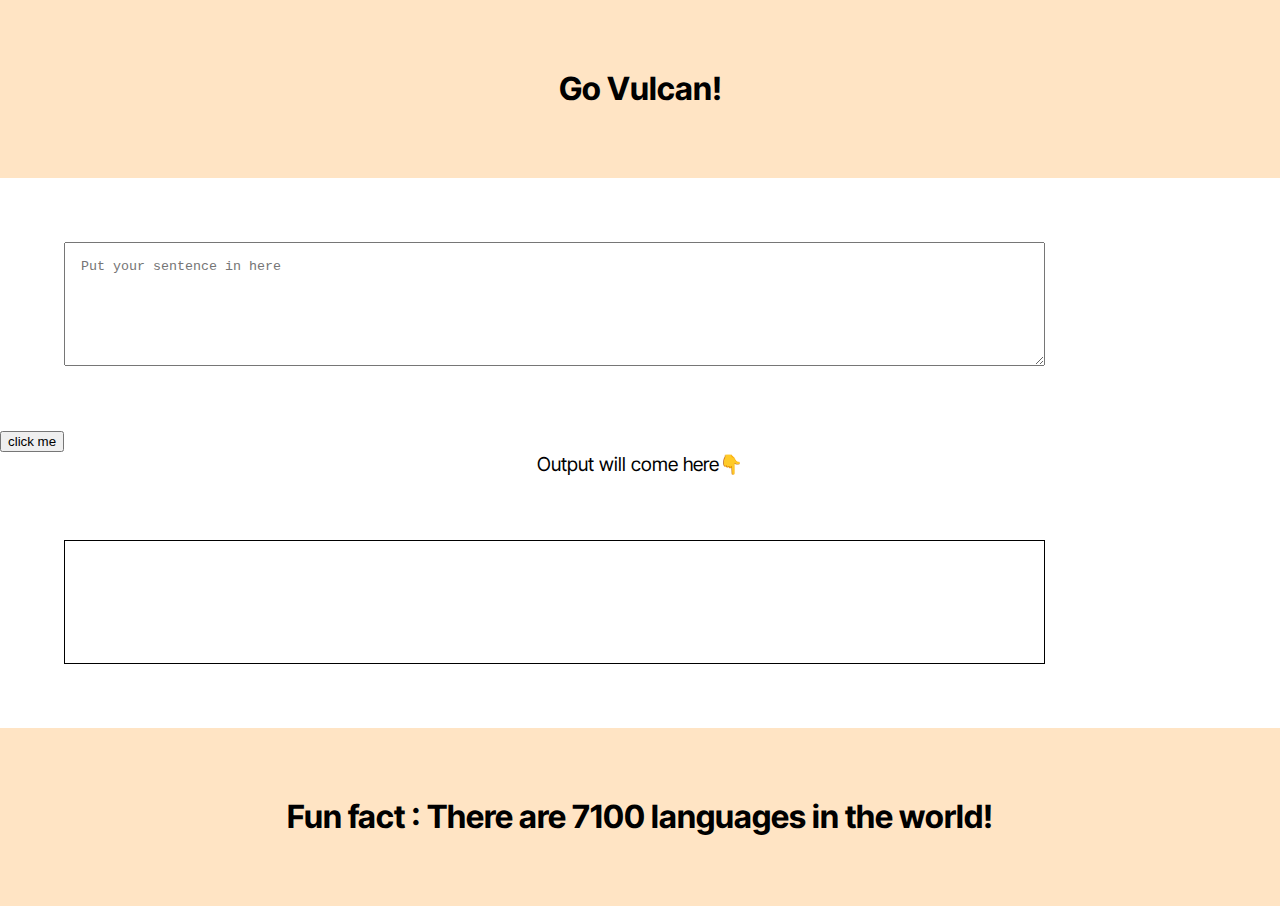
<file: index.html>
<!DOCTYPE html>
<html lang="en">
<head>
    <meta charset="UTF-8">
    <meta http-equiv="X-UA-Compatible" content="IE=edge">
    <meta name="viewport" content="width=device-width, initial-scale=1.0">
    <title>Document</title>
    <link rel="stylesheet" href="/style_sheet_mark7.css">

    <style>
        textarea
        {
            width: 80%;
            height: 10vh;
            display: block;
            margin: 1rem;
            padding: 1rem 1rem;
        }

        #output
        {
            border:1px solid black;
            width: 80%;
            height: 10vh;
            display: block;
            margin: 1rem;
            padding: 1rem 1rem;
        }
    </style>
</head>
<body>
    <section class="section ow">
     
        <h1>Go Vulcan!</h1>
    
    </section>


    <section class="section">
        <div class="container-centered">
            <textarea  id = "txt-input" placeholder="Put your sentence in here"></textarea>

        </div>
    </section>

    <button id = "btn-translate" class="click">click me</button>

    <div style="font-size:larger" class = "Output">Output will come here👇</div>
    
    

    <section class="section">
        <div class="container-centered">
            <div id = "output"></div>

        </div>
    </section>
    

    <script src="app.js" type="text/javascript"></script>
    




 
<footer class="footer">
    <div class="footer-header"><h1>Fun fact : There are 7100 languages in the world!</h1></div>
    
</footer>

</body>
</html>
</file>
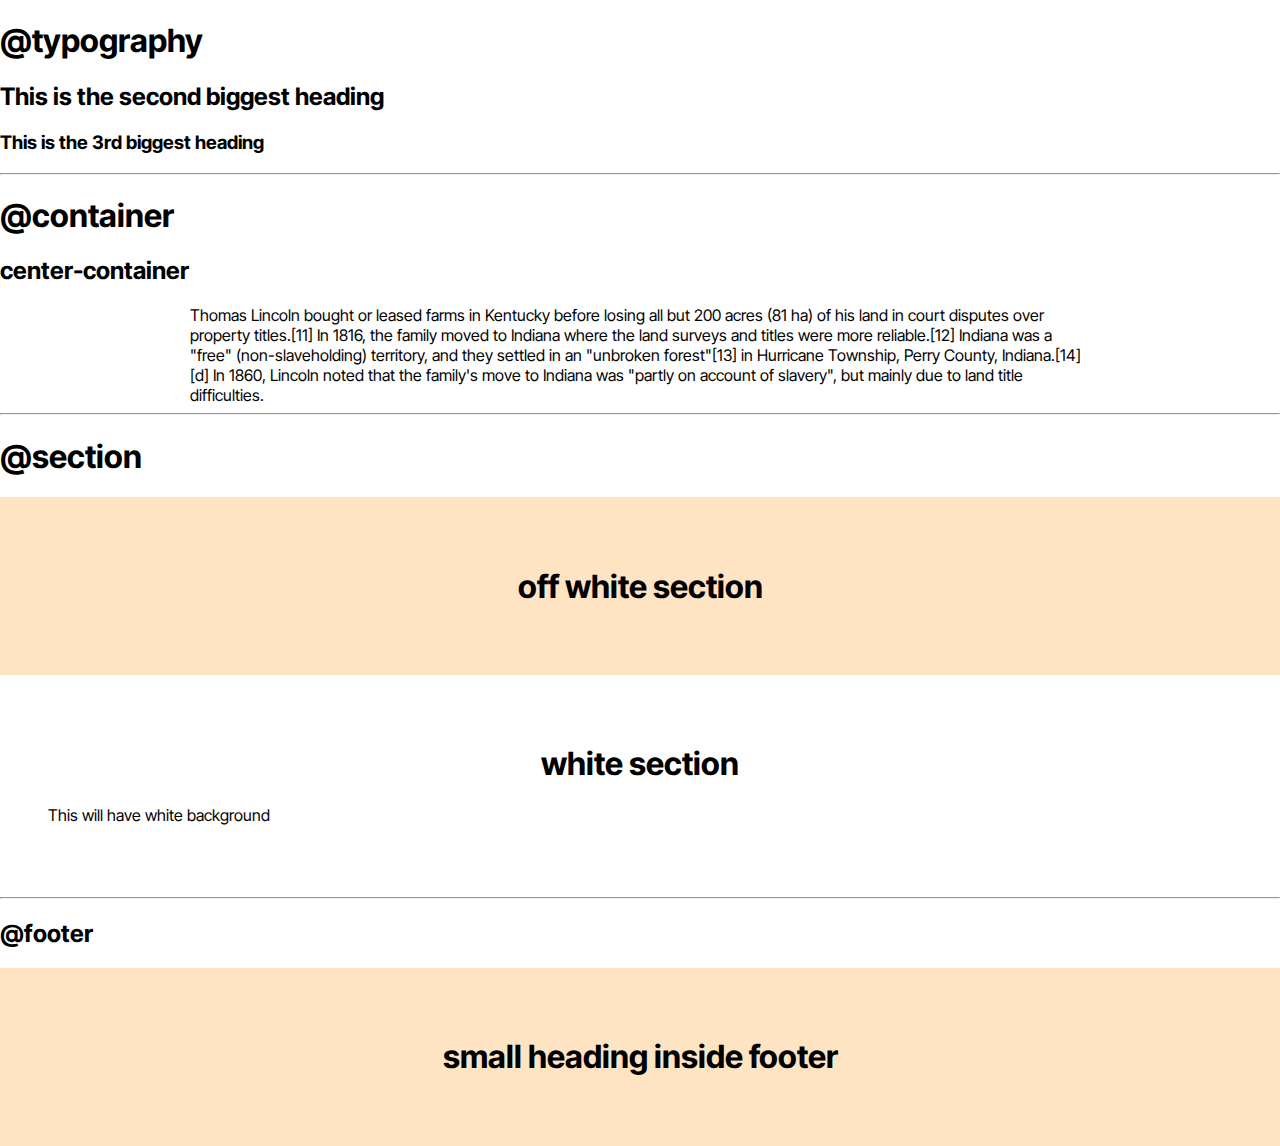
<file: compenents_mark_7.html>
<!DOCTYPE html>
<html lang="en">
<head>
    <meta charset="UTF-8">
    <meta http-equiv="X-UA-Compatible" content="IE=edge">
    <meta name="viewport" content="width=device-width, initial-scale=1.0">
    <title>component library mark 7</title>
 
    <link rel="stylesheet" href="/style_sheet_mark7.css">



</head>
<body>

    <h1>@typography</h1>

    <h2>This is the second biggest heading</h2>

    <h3>This is the 3rd biggest heading</h3>

    <hr>

    <h1>@container</h1>

    <h2>center-container</h2>
    <div class="center-container">Thomas Lincoln bought or leased farms in Kentucky before losing all but 200 acres (81 ha) of his land in court disputes over property titles.[11] In 1816, the family moved to Indiana where the land surveys and titles were more reliable.[12] Indiana was a "free" (non-slaveholding) territory, and they settled in an "unbroken forest"[13] in Hurricane Township, Perry County, Indiana.[14][d] In 1860, Lincoln noted that the family's move to Indiana was "partly on account of slavery", but mainly due to land title difficulties.</div>
    
    <hr>
    
    <h1>@section</h1>

    <section class="section ow">
        <!-- <div class="container-centered"> -->
        <h1>off white section</h1>
        <!-- </div> -->
    </section>

    <section class="section">
        <div class="container-centered">
        <h1>white section</h1>
        <p>This will have white background</p>
        </div>
    </section>

<hr>
    <h2>@footer</h2>
<footer class="footer">
    <div class="footer-header"><h1>small heading inside footer</h1></div>
    
</footer>

</body>
</html>
</file>
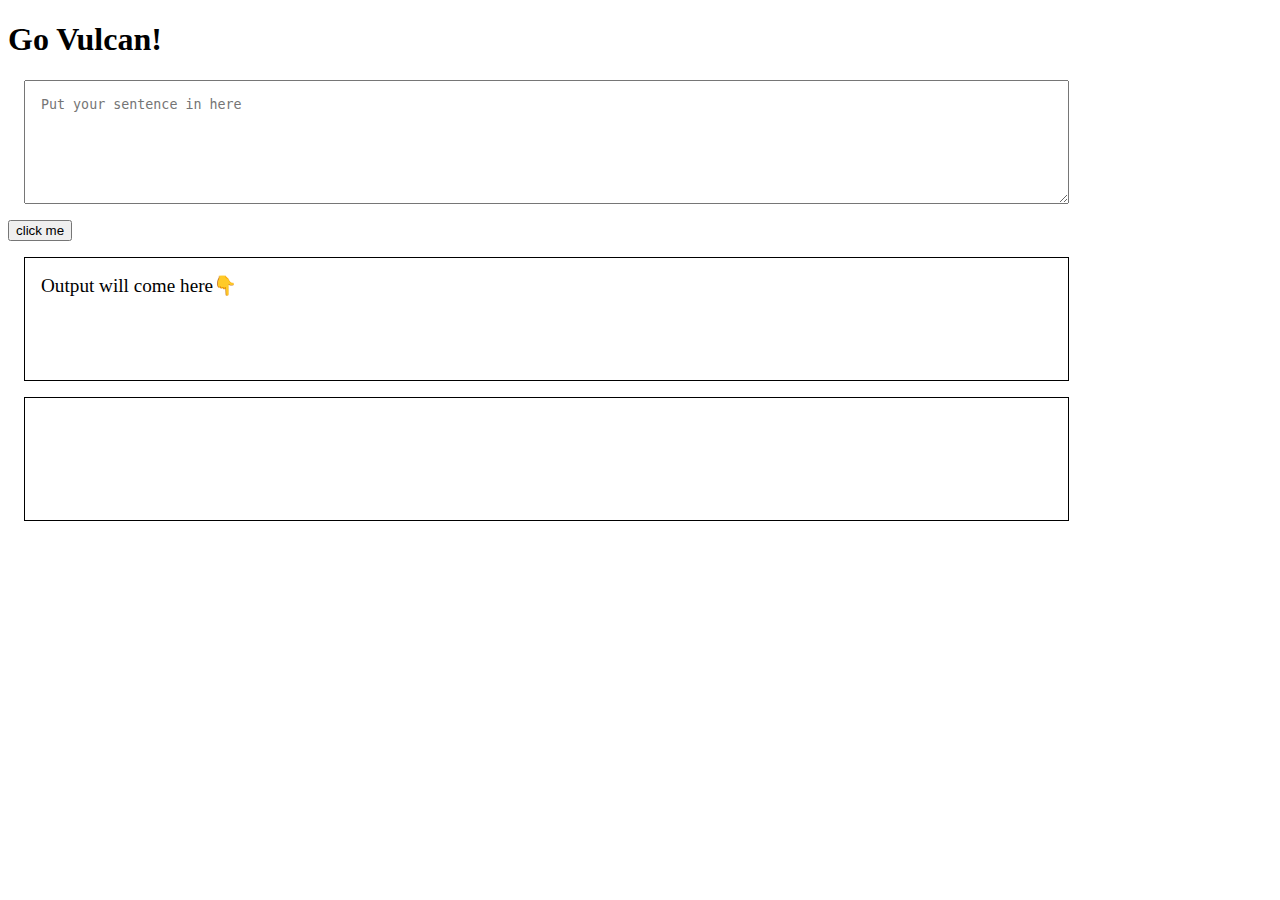
<file: indexbanana.html>
<!DOCTYPE html>
<html lang="en">
<head>
    <meta charset="UTF-8">
    <meta http-equiv="X-UA-Compatible" content="IE=edge">
    <meta name="viewport" content="width=device-width, initial-scale=1.0">
    <title>banana translator</title>

    <!-- <script>console.log("Hello world!")</script>  this is to check if its working-->


    <style>
        textarea
        {
            width: 80%;
            height: 10vh;
            display: block;
            margin: 1rem;
            padding: 1rem 1rem;
        }

        #output
        {
            border:1px solid black;
            width: 80%;
            height: 10vh;
            display: block;
            margin: 1rem;
            padding: 1rem 1rem;
        }
    </style>


    
</head>
<body>
    <H1>Go Vulcan!</H1>

    <!-- text area -->
    
    <textarea  id = "txt-input" placeholder="Put your sentence in here"></textarea>

   


    <button id = "btn-translate">click me</button>

    <div style="font-size:larger" id="output">Output will come here👇</div>
    
    <div id = "output"></div>
    <!-- <div id = "output">Whats up!</div> -->
    <script src="app.js" type="text/javascript"></script>
    <!-- script is always in the end because JS reads from top to bottom -->




   
</body>
</html>
</file>
<file: style_sheet_mark7.css>
@import url('https://fonts.googleapis.com/css2?family=Inter+Tight:wght@400;700&family=Montserrat:wght@400;700&display=swap');


body
{
    font-family: 'Inter Tight', sans-serif;
    /* margin: 25px; */
    margin: auto;
}


.center-container
{
    max-width: 900px;
    /* text-align: center; */
    margin: auto;
    /* background-color: burlywood; */
    /* the above color will not color the entire section */
}

.click
{
    padding: 3 rem;
    /* align-items: center; */
}

.Output
{
    text-align: center;
}

.section{
    padding: 3rem;
}
.section h1
{
    text-align: center;
    /* padding: 2rem; */
}

.ow
{
    background-color:bisque;
}

.footer
{
    background-color: bisque;
    padding: 3rem;
    text-align: center;
    /* color: white; */
    /* border-top-right-radius: 1rem; */

}
</file>
